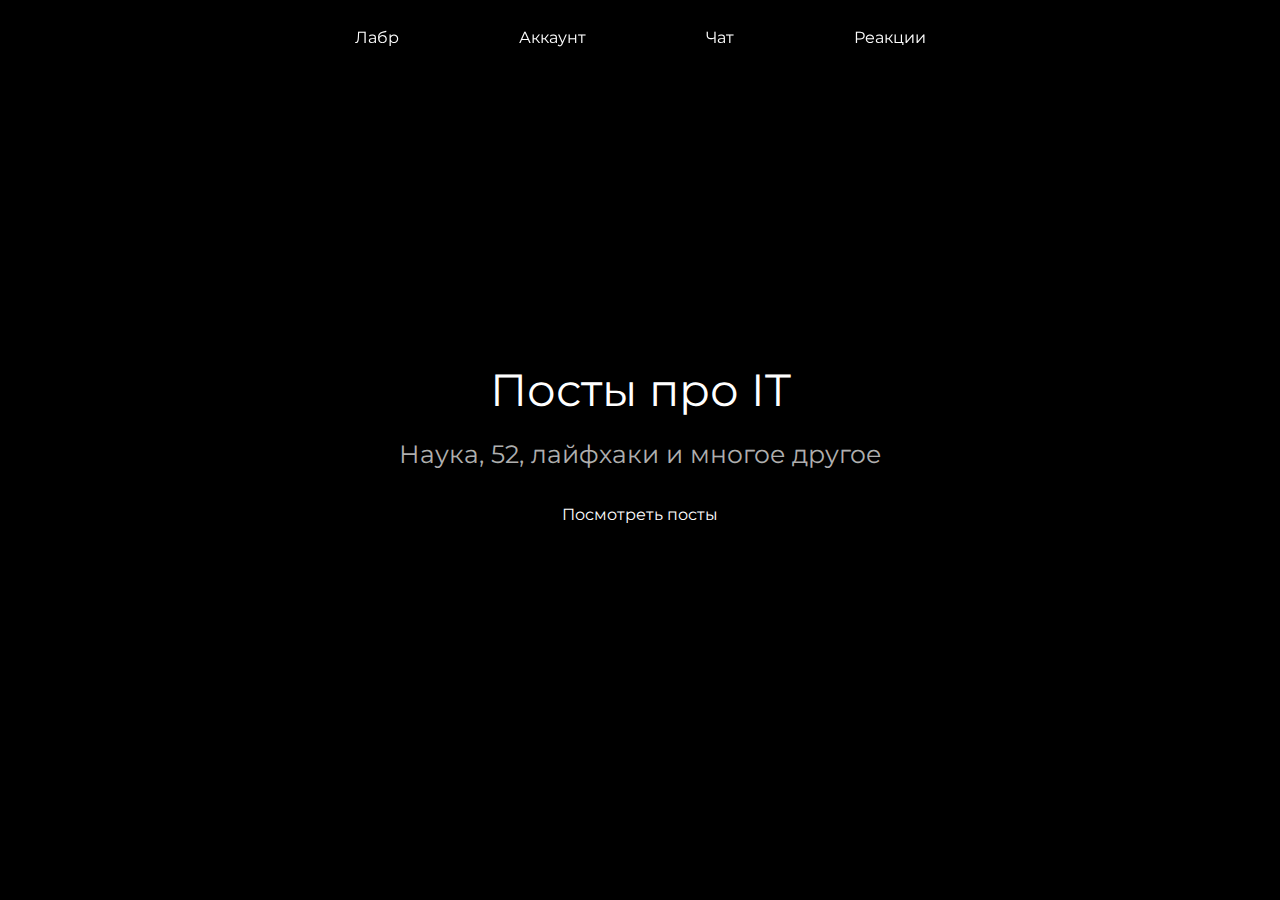
<file: src/main/webapp/index.html>
<!doctype html>
<html lang="en">
<head>
    <meta charset="UTF-8">
    <meta name="viewport"
          content="width=device-width, user-scalable=no, initial-scale=1.0, maximum-scale=1.0, minimum-scale=1.0">
    <meta http-equiv="X-UA-Compatible" content="ie=edge">
    <link  href="index.css" rel="stylesheet">
    <title>Лабр</title>
</head>
<body>
    <header class="header">
        <a href="/Labr_war" class="header__account">Лабр</a>
        <a href="/Labr_war/registration" class="header__account">Аккаунт</a>
        <a href="/Labr_war/chat" class="header__account">Чат</a>
        <a href="/Labr_war/reactions" class="header__account">Реакции</a>
    </header>
    <div class="index">
        <div class="index__title">Посты про IT</div>
        <div class="index__add">Наука, 52, лайфхаки и многое другое</div>
        <a href="/Labr_war/posts" class="header__account">Посмотреть посты</a>
    </div>
</body>
</html>
</file>
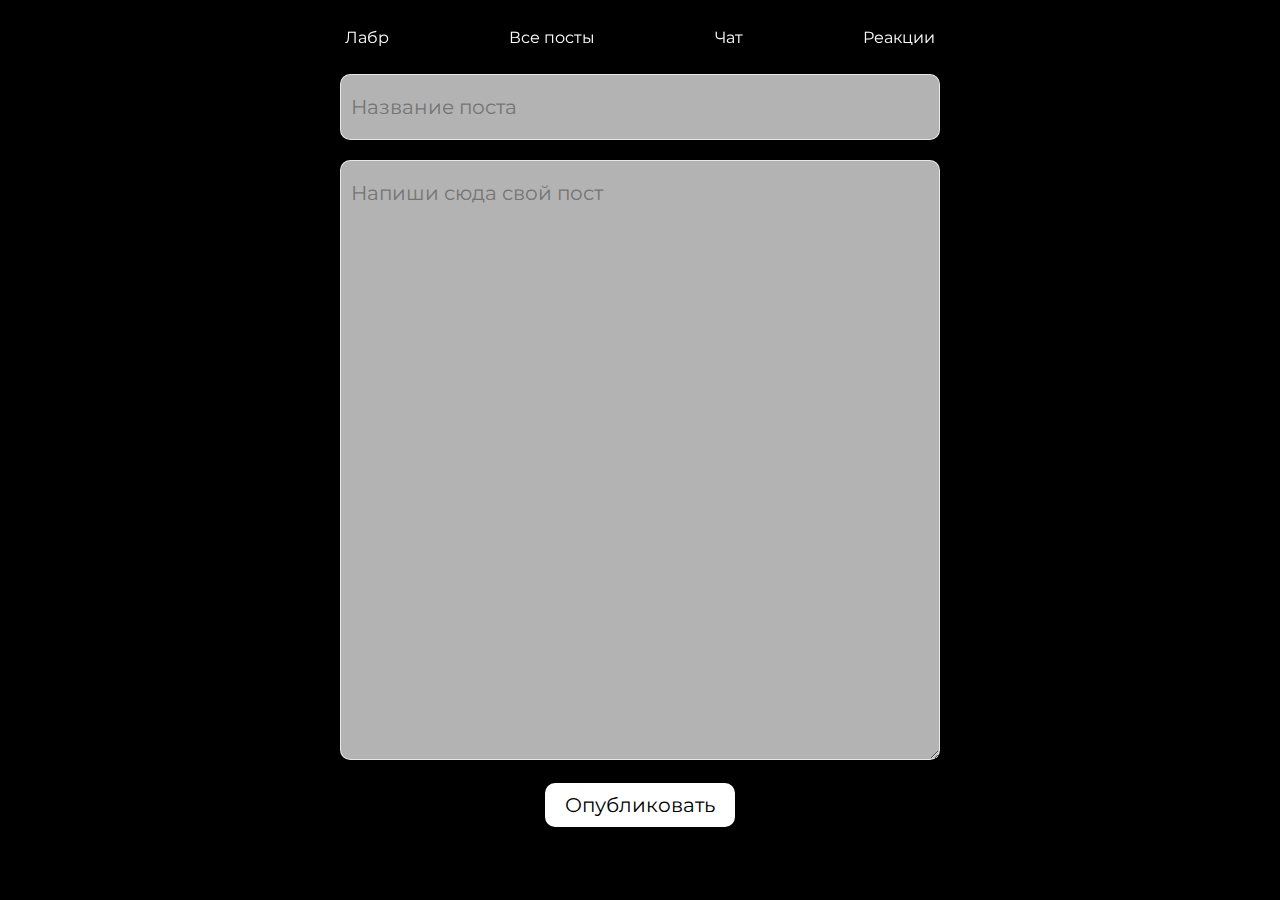
<file: src/main/webapp/addPost.html>
<!doctype html>
<html lang="en">
<head>
    <meta charset="UTF-8">
    <meta name="viewport"
          content="width=device-width, user-scalable=no, initial-scale=1.0, maximum-scale=1.0, minimum-scale=1.0">
    <meta http-equiv="X-UA-Compatible" content="ie=edge">
    <link href="index.css" rel="stylesheet">
    <title>Лабр</title>
</head>
<body>
<header class="header">
    <a href="/Labr_war" class="header__account">Лабр</a>
    <a href="/Labr_war/posts" class="header__account">Все посты</a>
    <a href="/Labr_war/chat" class="header__account">Чат</a>
    <a href="/Labr_war/reactions" class="header__account">Реакции</a>
</header>
<main class="reg">
    <form action="addpost" method="post" class="reg__form" accept-charset="UTF-8">
        <label>
            <input type="text" name="title" id="title" placeholder="Название поста" class="reg__input"/>
        </label>

        <label>
            <textarea name="content" id="content" placeholder="Напиши сюда свой пост" class="reg__textarea"></textarea>
        </label>
        <input type="submit" value="Опубликовать" class="reg__btn" id="btn">
    </form>
</main>
<script src="addpost.js"></script>
</body>
</html>
</file>
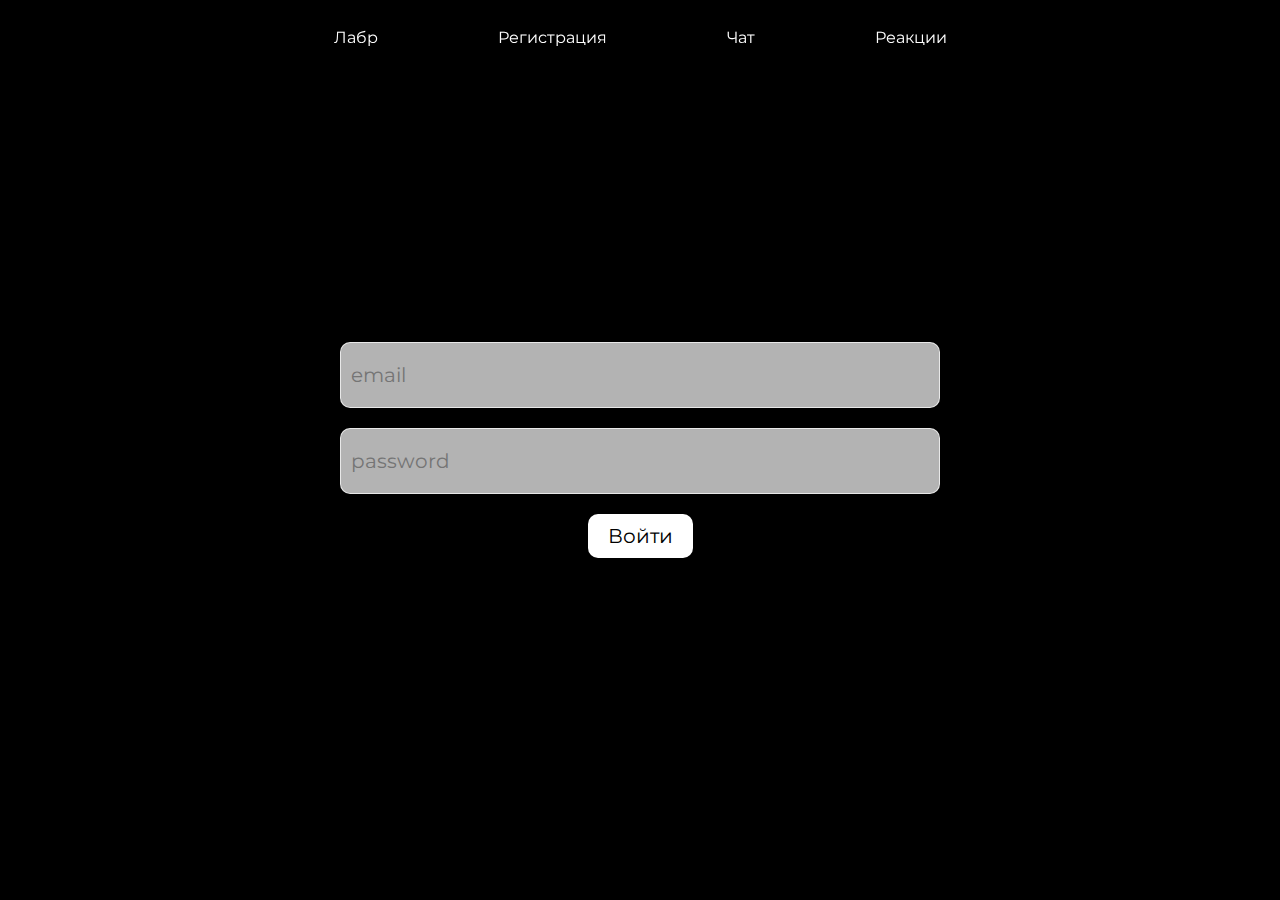
<file: src/main/webapp/login.html>
<!doctype html>
<html lang="en">
<head>
    <meta charset="UTF-8">
    <meta name="viewport"
          content="width=device-width, user-scalable=no, initial-scale=1.0, maximum-scale=1.0, minimum-scale=1.0">
    <meta http-equiv="X-UA-Compatible" content="ie=edge">
    <link href="index.css" rel="stylesheet">
    <title>Лабр</title>
</head>
<body>
<header class="header">
    <a href="/Labr_war" class="header__account">Лабр</a>
    <a href="/Labr_war/registration" class="header__account">Регистрация</a>
    <a href="/Labr_war/chat" class="header__account">Чат</a>
    <a href="/Labr_war/reactions" class="header__account">Реакции</a>
</header>
<main class="reg">
    <form action="login" method="post" class="reg__form">

        <label>
            <input type="email" name="email" id="email" placeholder="email" class="reg__input"/>
        </label>

        <label>
            <input type="password" name="password" id="password" placeholder="password" class="reg__input"/>
        </label>
        <input type="submit" value="Войти" class="reg__btn" id="btn">
    </form>
</main>
</body>
</html>
</file>
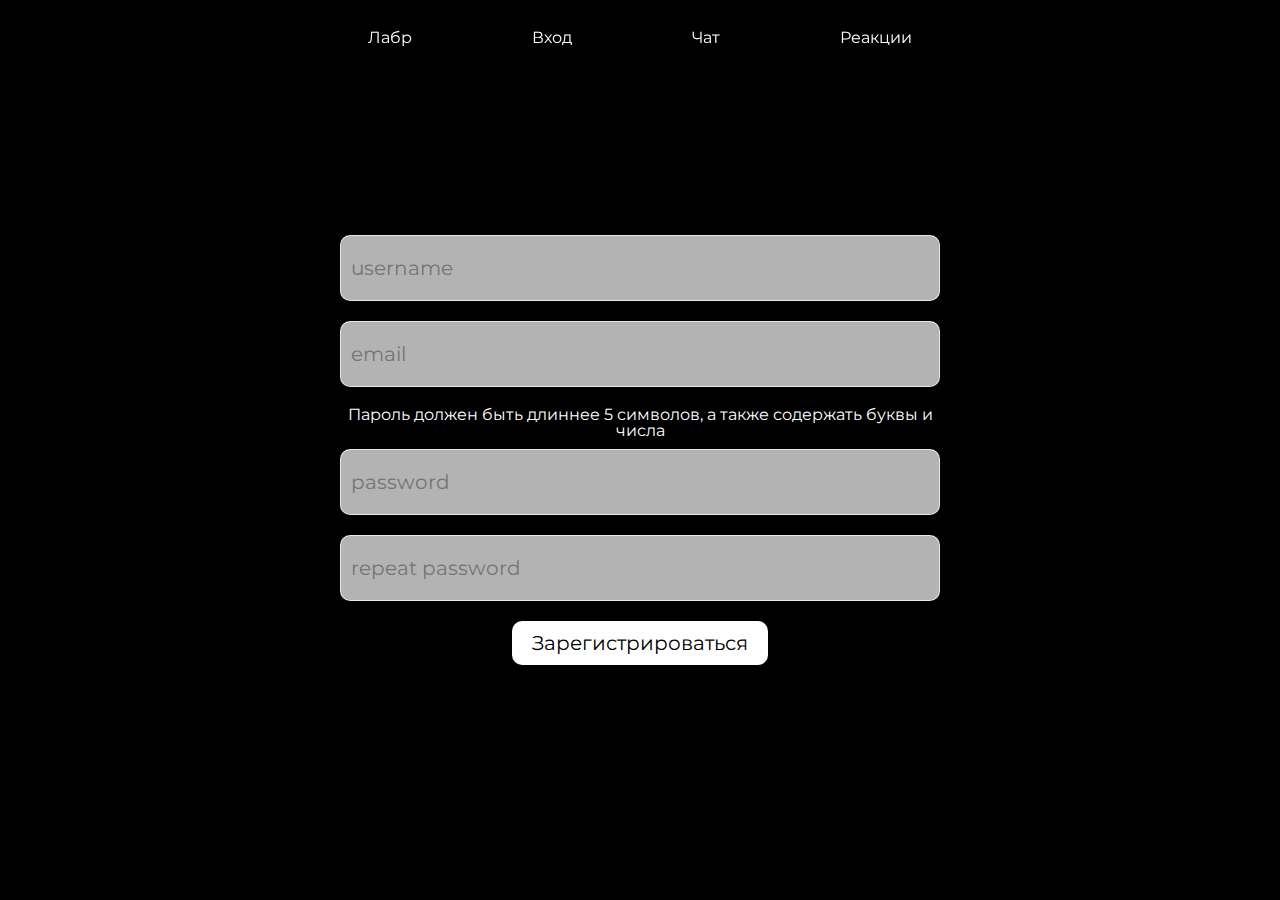
<file: src/main/webapp/registration.html>
<!doctype html>
<html lang="en">
<head>
    <meta charset="UTF-8">
    <meta name="viewport"
          content="width=device-width, user-scalable=no, initial-scale=1.0, maximum-scale=1.0, minimum-scale=1.0">
    <meta http-equiv="X-UA-Compatible" content="ie=edge">
    <link href="index.css" rel="stylesheet">
    <title>Лабр</title>
</head>
<body>
<header class="header">
    <a href="/Labr_war" class="header__account">Лабр</a>
    <a href="/Labr_war/login" class="header__account">Вход</a>
    <a href="/Labr_war/chat" class="header__account">Чат</a>
    <a href="/Labr_war/reactions" class="header__account">Реакции</a>
</header>
<main class="reg">
    <form action="registration" method="post" class="reg__form">

        <label>
            <input type="text" name="username" id="username" placeholder="username" class="reg__input"/>
        </label>
        <label>
            <input type="email" name="email" id="email" placeholder="email" class="reg__input"/>
        </label>

        <label>
            <div class="reg__add">Пароль должен быть длиннее 5 символов, а также содержать буквы и числа</div>
            <input type="password" name="password" id="password" placeholder="password" class="reg__input"/>
        </label>
        <label>
            <input type="password" name="password2" id="password2" placeholder="repeat password" class="reg__input"/>
        </label>
        <input type="submit" value="Зарегистрироваться" class="reg__btn" id="btn">
    </form>
</main>
<script src="reg.js"></script>
</body>
</html>
</file>
<file: src/main/webapp/index.css>
@import url('https://fonts.googleapis.com/css2?family=Montserrat&display=swap');

* {
    font-family: 'Montserrat', sans-serif;
}

* {
    padding: 0;
    margin: 0;
    border: 0;
}

*, *:before, *:after {
    box-sizing: border-box;
}

:focus, :active {
    outline: none;
}

a:focus, a:active {
    outline: none;
}

nav, footer, header, aside {
    display: block;
}

html, body {
    height: 100%;
    width: 100%;
    line-height: 1;
    -ms-text-size-adjust: 100%;
    -moz-text-size-adjust: 100%;
    -webkit-text-size-adjust: 100%;
}

input, button, textarea {
    font-family: inherit;
}

input::-ms-clear {
    display: none;
}

button {
    cursor: pointer;
}

button::-moz-focus-inner {
    padding: 0;
    border: 0;
}

a, a:visited {
    text-decoration: none;
}

a:hover {
    text-decoration: none;
}

ul li {
    list-style: none;
}

img {
    vertical-align: top;
}

h1, h2, h3, h4, h5, h6 {
    font-size: inherit;
    font-weight: 400;
}

body {
    background-color: black;
    color: white;
}

a {
    color: inherit;

}

.header {
    padding: 20px;
    display: flex;
    width: 100%;
    justify-content: center;
    gap: 100px;
    align-items: center;
    position: fixed;
    top: 0;
}

.header__account {
    padding: 10px;
    border-radius: 10px;

}

.header__account:hover {
    background-color: rgba(256, 256, 256, 0.1);
}

.index {
    height: 100%;
    width: 100%;
    display: flex;
    justify-content: center;
    align-items: center;
    flex-direction: column;
    gap: 30px;
}

.index__title {
    font-size: 45px;
    text-align: center;
}

.index__add {
    font-size: 25px;
    color: rgba(256, 256, 256, 0.7);
}


.reg__input:focus {
    border: 1px solid white;
}

.reg__textarea {
    width: 600px;
    height: 600px;
    background-color: rgba(256, 256, 256, 0.7);
    padding: 20px 10px;
    border-radius: 10px;
    font-size: 20px;
    border: 1px solid rgba(256, 256, 256, 0.7);
}

.reg {
    width: 100%;
    height: 100%;
    display: flex;
    justify-content: center;
    align-items: center;
}

.reg__form {
    display: flex;
    flex-direction: column;
    gap: 20px;
    width: 600px;
    justify-content: center;
    align-items: center;
}

.reg__input {
    width: 600px;
    background-color: rgba(256, 256, 256, 0.7);
    padding: 20px 10px;
    border-radius: 10px;
    font-size: 20px;
    border: 1px solid rgba(256, 256, 256, 0.7);
}

.reg__input.danger {
    border: 1px solid red;
}

.reg__input:focus {
    border: 1px solid white;
}

.reg__add {
    text-align: center;
    margin-bottom: 10px;
}

.reg__btn {
    font-size: 20px;
    background-color: white;
    padding: 10px 20px;
    cursor: pointer;
    border-radius: 10px;
}


.user {
    width: 100%;
    height: 100%;
    display: flex;
    justify-content: center;
    align-items: center;
    flex-direction: column;
    gap: 40px;
}

.user__title {
    font-size: 25px;
}

.user__text {
    font-size: 20px;
}

.posts {
    width: 100%;
    height: 100%;
    display: flex;
    justify-content: center;
    align-items: center;
    flex-direction: column;
    gap: 20px;


}

.posts__item {
    display: flex;
    justify-content: space-between;
    padding: 20px 10px;
    border-radius: 10px;
    background-color: white;
    align-items: center;
    color: black;
    width: 800px;
}

.posts__title {
    font-size: 20px;
}

.posts__date {
    color: rgba(0, 0, 0, 0.7);
    font-size: 12px;
}

.posts__cheat {
    opacity: 0;
    width: 0;
    height: 0;

}

.posts__btn {
    padding: 10px 5px;
    border-radius: 10px;
    background-color: white;
    cursor: pointer;

}

.posts__btn:hover {
    background-color: rgba(0, 0, 0, 0.1);
}


.post {
    width: 100%;
    height: 100%;
    display: flex;
    flex-direction: column;
    justify-content: center;
    align-items: center;
    gap: 20px;

}

.post__author {
    font-size: 24px;
}

.post__title {
    font-size: 32px;
    text-align: center;
}

.post__text {
    width: 800px;
    padding: 20px;
    background-color: white;
    color: black;
    font-size: 20px;
    border-radius: 10px;
}

.post__date {
    font-size: 12px;
    width: 800px;
    text-align: end;
}

.post__form {
    display: flex;
    width: 800px;
    justify-content: center;
    align-items: center;
    gap: 5px;

}

.post__input:focus {
    border: 1px solid white;
}

.post__label {
    display: flex;
    flex: 1;
    gap: 5px;
    justify-content: center;
    align-items: center;
}

.post__input {
    background-color: rgba(256, 256, 256, 0.7);
    padding: 20px 10px;
    border-radius: 10px;
    font-size: 20px;
    border: 1px solid rgba(256, 256, 256, 0.7);
    flex: 1;
}

.post__input.danger {
    border: 1px solid red;
}

.post__len {
    font-size: 12px;
}

.post__btn {
    padding: 5px 10px;
    border-radius: 10px;
    background-color: white;
    color: black;
    cursor: pointer;
}

.len__danger {
    color: red;
}


.post__comments {
    display: flex;
    flex-direction: column;
    gap: 10px;
}

.post__comment {
    padding: 10px;
    border-radius: 10px;
    text-align: start;
    width: 800px;
    background-color: white;
    color: black;
}

.chat {
    width: 100%;
    height: 100%;
    display: flex;
    justify-content: center;
    align-items: center;
    flex-direction: column;
    gap: 20px;

}

.chat__wrapper {
    display: flex;
    width: 800px;
    flex-direction: column;
    gap: 20px;

}

.chat__list {
    background-color: white;
    color: black;
    border-radius: 10px;
    padding: 20px;
    width: 100%;
    height: 600px;
    overflow: auto;
    display: flex;
    flex-direction: column-reverse;
    justify-content: flex-start;
    gap: 5px;
}
.chat__message {
    display: flex;
    align-items: center;
    gap: 5px;
}
.chat__date {
    font-size: 12px;
    color: rgba(0,0,0,0.7);
}
.chat__author {
    padding: 5px 10px;
    font-size: 12px;
    color: white;
    background-color: black;
    border-radius: 5px;

}

.post__comment-wrap {
    display: flex;
    gap: 5px;
    align-items: center;
    justify-content: center;

}

.chat__form {
    display: flex;
    gap: 5px;
    align-items: center;
    justify-content: center;
}
.chat__input {
    background-color: rgba(256, 256, 256, 0.7);
    padding: 20px 10px;
    border-radius: 10px;
    font-size: 20px;
    border: 1px solid rgba(256, 256, 256, 0.7);
    flex: 1;
}

.chat__btn {
    padding: 5px 10px;
    border-radius: 10px;
    background-color: white;
    color: black;
    cursor: pointer;
}

.reactions {
    width: 100%;
    height: 100%;
    display: flex;
    flex-direction: column;
    justify-content: center;
    align-items: center;


}
.reactions__wrapper {
    display: flex;
    width: 800px;
    flex-direction: column;
    gap: 20px;

}
.reactions__form {
    display: flex;
    gap: 5px;
    align-items: center;
    justify-content: center;
}
.reactions__input {
    background-color: rgba(256, 256, 256, 0.7);
    padding: 20px 10px;
    border-radius: 10px;
    font-size: 20px;
    border: 1px solid rgba(256, 256, 256, 0.7);
    flex: 1;
}

.reactions__btn {
    padding: 5px 10px;
    border-radius: 10px;
    background-color: white;
    color: black;
    cursor: pointer;
}

.reactions__list {
    width: 800px;
    display: flex;
    flex-wrap: wrap;
    justify-content: space-between;

}
.reactions__item {
    display: flex;
    flex-direction: column;
    gap: 10px;
    align-items: center;
    justify-content: center;
}
.reactions__img {
    width: 200px;
    border-radius: 10px;
}
</file>
